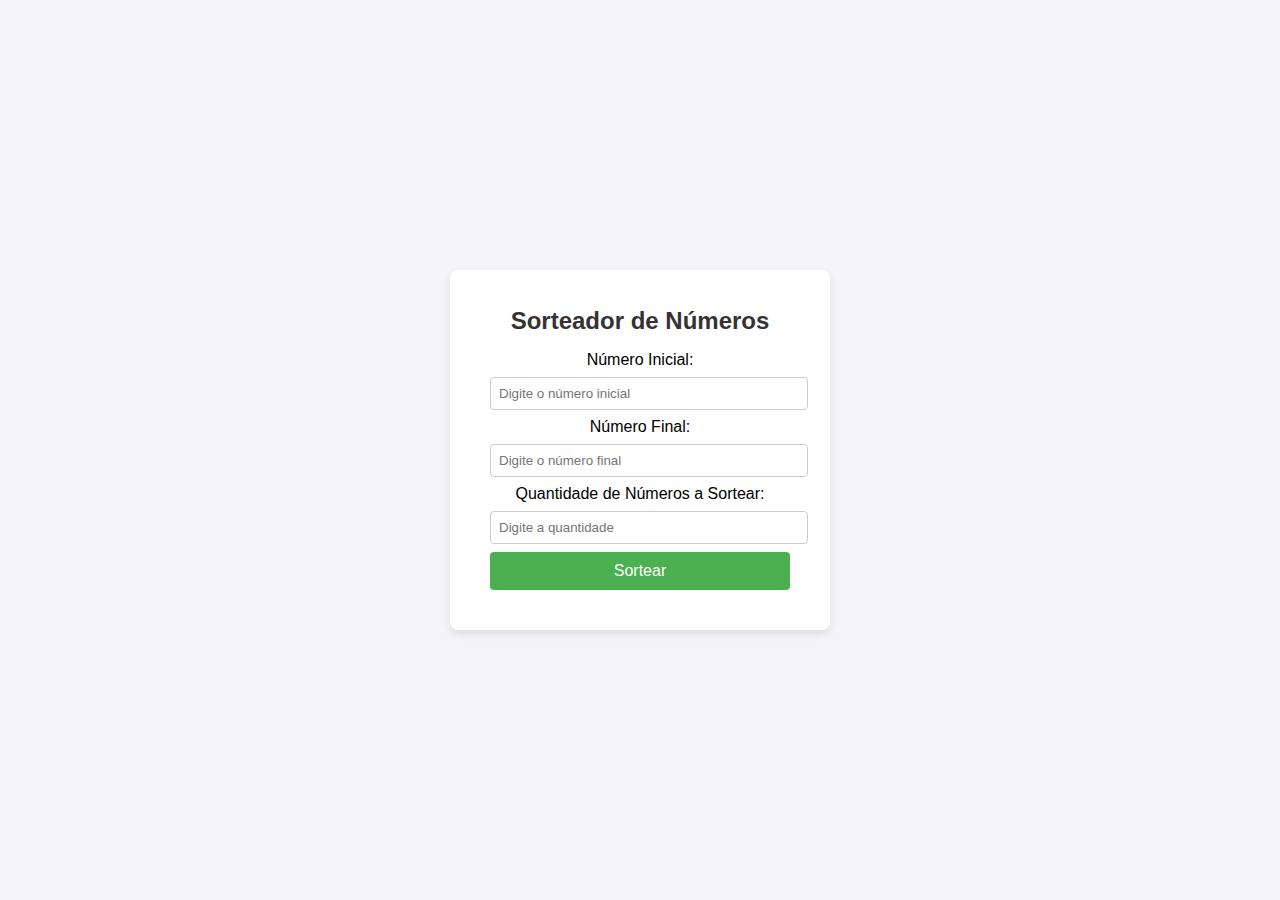
<file: AtividadesWEB/26-10/HTML/index.html>
<!DOCTYPE html>
<html lang="en">
<head>
    <meta charset="UTF-8">
    <meta name="viewport" content="width=device-width, initial-scale=1.0">
    <title>Document</title>
    <link rel="stylesheet" href="../CSS/style.css">
</head>
<body>
    
    <div class="container">
        <h1>Sorteador de Números</h1>
        <label for="startNumber">Número Inicial:</label>
        <input type="number" id="startNumber" min="0" placeholder="Digite o número inicial">
        
        <label for="endNumber">Número Final:</label>
        <input type="number" id="endNumber" min="0" placeholder="Digite o número final">
        
        <label for="quantity">Quantidade de Números a Sortear:</label>
        <input type="number" id="quantity" min="1" placeholder="Digite a quantidade">

        <button onclick="sortearNumeros()">Sortear</button>

        <div class="result" id="result"></div>
    </div>

    <script src="../JS/script.js"></script>

</body>
</html>
</file>
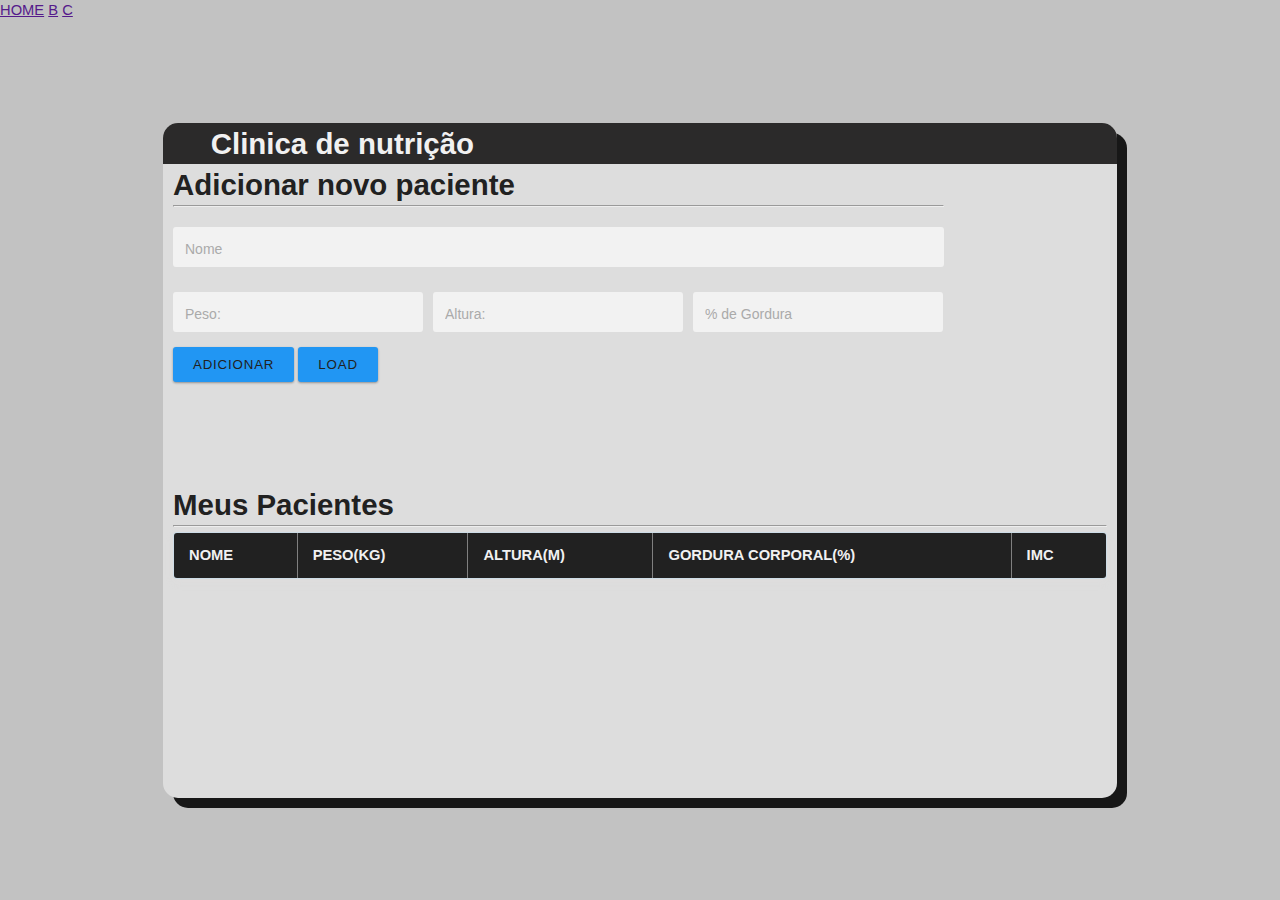
<file: AtividadesWEB/Atividade DOM COM XML/HTML/index.html>
<!DOCTYPE html>
<html lang="en">
<head>
    <meta charset="UTF-8">
    <meta name="viewport" content="width=device-width, initial-scale=1.0">
    <title>Document</title>
    <link rel="stylesheet" href="../CSS/style.css">
    
</head>
<body>
    
<div id="Container">
    <div id="header">
        <a href="">HOME</a>
        <a href="">B</a>
        <a href="">C</a>
    </div>
    <div id="body">
        <div id="cadastro-cartao">
            <div id="cartao-titulo">
                <h1>Clinica de nutrição</h1>
            </div> 
            <div id="cartao-corpo">
                <form action="" id="form">
                    <h1>Adicionar novo paciente</h1>
                    <hr>
                    <div id="cartao_nome">
                        <label class="custom-field three" >
                            <input id="inp_nome" type="text" placeholder="&nbsp;" >
                            <span class="placeholder">Nome</span>
                            <span class="border"></span>
                        </label>
                        
                    </div>
                    
                    <div id="cartao-input_geral">

                        <div class="cartao_input_1">
                            <label class="custom-field three" >
                                <input id="inp_peso" type="text" placeholder="&nbsp;" >
                                <span class="placeholder">Peso:</span>
                                <span class="border"></span>
                            </label>
                        </div>

                        <div id="cartao_input_2">
                            <label class="custom-field three" >
                                <input id="inp_altura"  type="text" placeholder="&nbsp;" >
                                <span class="placeholder">Altura:</span>
                                <span class="border"></span>
                            </label>

                        </div>

                        <div class="cartao_input_3">
                            <label class="custom-field three" >
                                <input id="inp_porc_gordura" type="text" placeholder="&nbsp;" >
                                <span class="placeholder">% de Gordura</span>
                                <span class="border"></span>
                            </label>
                        </div>
                        
                    </div>
                    <div class="btn-box">
                        <button class="btn btn-submit" type="submit" onclick="adicionarPessoa(event)" >
                            Adicionar
                        </button>

                        <button class="btn btn-submit" type="submit" onclick="loadXMLDoc(event)" >
                            LOAD
                        </button>
                    </div>
                    
                </form>
            </div>
        </div>

        <div id="Pacientes">
            <h1>Meus Pacientes</h1>
            <hr>
            <table id="tabelaPessoas" border="1">
                <thead>
                    <tr>
                        <th>Nome</th>
                        <th>PESO(Kg)</th>
                        <th>Altura(m)</th>
                        <th>Gordura Corporal(%)</th>
                        <th>IMC</th>
                    </tr>
                </thead>
                <tbody>
                    <!-- Novos itens aparecerão aqui -->
                </tbody>
            </table>
        </div>
    </div>
    <div id="footer">

    </div>
</div>

 <script src="../JS/script.js"></script>

</body>
</html>
</file>
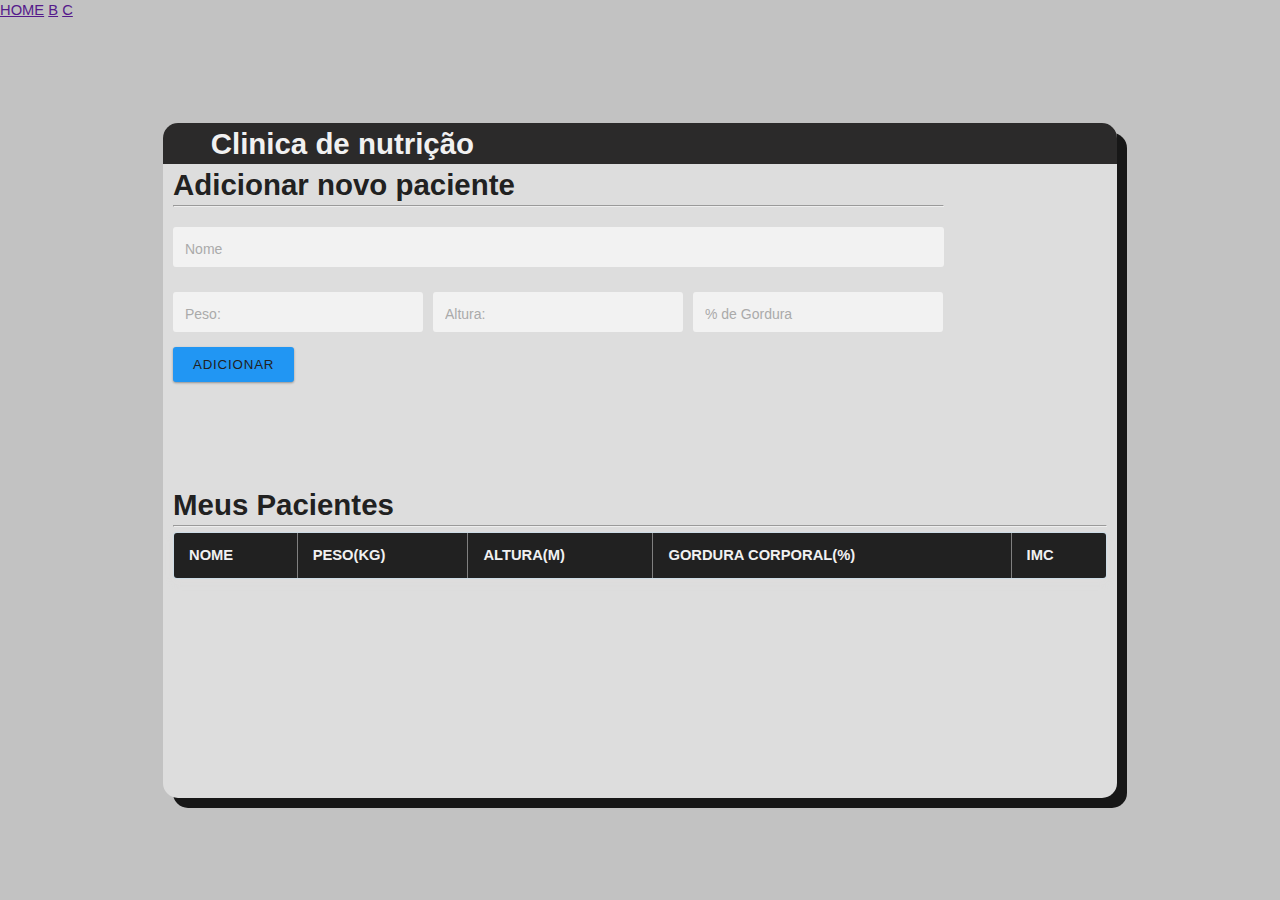
<file: AtividadesWEB/Atividade DOM/HTML/index.html>
<!DOCTYPE html>
<html lang="en">
<head>
    <meta charset="UTF-8">
    <meta name="viewport" content="width=device-width, initial-scale=1.0">
    <title>Document</title>
    <link rel="stylesheet" href="../CSS/style.css">
    
</head>
<body>
    
<div id="Container">
    <div id="header">
        <a href="">HOME</a>
        <a href="">B</a>
        <a href="">C</a>
    </div>
    <div id="body">
        <div id="cadastro-cartao">
            <div id="cartao-titulo">
                <h1>Clinica de nutrição</h1>
            </div> 
            <div id="cartao-corpo">
                <form action="" id="form">
                    <h1>Adicionar novo paciente</h1>
                    <hr>
                    <div id="cartao_nome">
                        <label class="custom-field three" >
                            <input id="inp_nome" type="text" placeholder="&nbsp;" >
                            <span class="placeholder">Nome</span>
                            <span class="border"></span>
                        </label>
                        
                    </div>
                    
                    <div id="cartao-input_geral">

                        <div class="cartao_input_1">
                            <label class="custom-field three" >
                                <input id="inp_peso" type="text" placeholder="&nbsp;" >
                                <span class="placeholder">Peso:</span>
                                <span class="border"></span>
                            </label>
                        </div>

                        <div id="cartao_input_2">
                            <label class="custom-field three" >
                                <input id="inp_altura"  type="text" placeholder="&nbsp;" >
                                <span class="placeholder">Altura:</span>
                                <span class="border"></span>
                            </label>

                        </div>

                        <div class="cartao_input_3">
                            <label class="custom-field three" >
                                <input id="inp_porc_gordura" type="text" placeholder="&nbsp;" >
                                <span class="placeholder">% de Gordura</span>
                                <span class="border"></span>
                            </label>
                        </div>
                        
                    </div>
                    <div class="btn-box">
                        <button class="btn btn-submit" type="submit" onclick="adicionarPessoa(event)" >
                            Adicionar
                        </button>
                    </div>
                    
                </form>
            </div>
        </div>

        <div id="Pacientes">
            <h1>Meus Pacientes</h1>
            <hr>
            <table id="tabelaPessoas" border="1">
                <thead>
                    <tr>
                        <th>Nome</th>
                        <th>PESO(Kg)</th>
                        <th>Altura(m)</th>
                        <th>Gordura Corporal(%)</th>
                        <th>IMC</th>
                    </tr>
                </thead>
                <tbody>
                    <!-- Novos itens aparecerão aqui -->
                </tbody>
            </table>
        </div>
    </div>
    <div id="footer">

    </div>
</div>

 <script src="../JS/script.js"></script>

</body>
</html>
</file>
<file: AtividadesWEB/26-10/CSS/style.css>
body {
    font-family: Arial, sans-serif;
    display: flex;
    justify-content: center;
    align-items: center;
    height: 100vh;
    margin: 0;
    background-color: #f4f4f9;
}
.container {
    text-align: center;
    background: #fff;
    padding: 20px 40px;
    border-radius: 8px;
    box-shadow: 0 4px 8px rgba(0, 0, 0, 0.1);
    width: 300px;
}
h1 {
    color: #333;
    font-size: 24px;
}
input[type="number"] {
    width: 100%;
    padding: 8px;
    margin: 8px 0;
    border-radius: 4px;
    border: 1px solid #ccc;
}
button {
    width: 100%;
    padding: 10px;
    font-size: 16px;
    color: #fff;
    background-color: #4CAF50;
    border: none;
    border-radius: 4px;
    cursor: pointer;
}
button:hover {
    background-color: #45a049;
}
.result {
    margin-top: 20px;
    font-size: 18px;
    color: #333;
}
</file>
<file: AtividadesWEB/Atividade DOM COM XML/CSS/style.css>
:root {
    --color-light:#0077FF;
    --color-dark: #212121;
    --color-signal: #fab700;
    --bg-color: #424242;
    --hl-color: #2196F3;
    --muted-color: mix(white, var(--bg-color), 70%);
    --trans-time: 300ms;
    --width: 320px;



    
    --color-background: var(--color-light);
    --color-text: var(--color-dark);
    --color-accent: var(--color-signal);
    
    --size-bezel: .5rem;
    --size-radius: 4px;
    
    
    line-height: 1.4;
    
    font-family: 'Inter', sans-serif;
    font-size: calc(.6rem + .4vw);
    color: var(--color-text);
    background: var(--color-background);
    font-weight: 300;
}


body{
    margin: 0;
    padding: 0;
}

*{
    margin: 0;
    padding: 0;
    box-sizing: border-box
}

#body{
    margin: auto;
}

#Container{
    display: flex;
    flex-direction: column;
    height: 100vh;
    width: 100vw;
    background-color: #c2c2c2;
}
#cartao-titulo{
    padding-left: 5%;
    background-color: #2b2a2a;
    color: #f1f1f1;
    border-radius: 15px 15px 0px 0px ;
}

#cadastro-cartao{
    display: flex;
    margin: auto;
    flex-direction: column;
    background-color: rgb(221, 221, 221);
    width: 106vh;
    height: 39vh;
    border-radius: 15px 15px 0px 0px;
    -webkit-box-shadow: 10px 10px 0px 0px rgba(0, 0, 0, 0.884);
    -moz-box-shadow: 10px 10px 0px 0px rgba(0, 0, 0, 0.884);
    box-shadow: 10px 10px 0px 0px rgba(0, 0, 0, 0.884);
}
#cartao-corpo{
    display: flex;
    margin-left: 10px;
}

#cartao-input_geral{
    display: flex;
    flex-direction: row;
    gap: 10px;
}

#cartao_input_1, #cartao_input_2, #cartao_input_3, #cartao_nome{
    display: flex;
    flex-direction: column;
    position: relative;
}

#cartao-input_geral> button{
    display: flex;
}


.custom-field {
    position: relative;
    font-size: 14px;
    border-top: 20px solid transparent;
    margin-bottom: 5px;
    display: inline-block;
    --field-padding: 12px;
  }
  
  .custom-field input {
    border: none;
    -webkit-appearance: none;
    -ms-appearance: none;
    -moz-appearance: none;
    appearance: none;
    background: #f2f2f2;
    padding: var(--field-padding);
    border-radius: 3px;
    width: 250px;
    outline: none;
    font-size: 14px;
  }

  .custom-field #inp_nome {
    border: none;
    -webkit-appearance: none;
    -ms-appearance: none;
    -moz-appearance: none;
    appearance: none;
    background: #f2f2f2;
    padding: var(--field-padding);
    border-radius: 3px;
    width: 771px;
    outline: none;
    font-size: 14px;
  }
  
  .custom-field .placeholder {
    position: absolute;
    left: var(--field-padding);
    width: calc(100% - (var(--field-padding) * 2));
    overflow: hidden;
    white-space: nowrap;
    text-overflow: ellipsis;
    top: 22px;
    line-height: 100%;
    transform: translateY(-50%);
    color: #aaa;
    transition: 
      top 0.3s ease,
      color 0.3s ease,
      font-size 0.3s ease;
  }
  
  .custom-field input.dirty + .placeholder,
  .custom-field input:focus + .placeholder,
  .custom-field input:not(:placeholder-shown) + .placeholder {
    top: -10px;
    font-size: 10px;
    color: #222;
  }
  
  

  .custom-field.three {
    --draw-duration: 0.1s;
    --draw-color: #222;
    --draw-line-width: 2px;
    --draw-easing: linear;
  }
  
  .custom-field.three .border {
    width: 100%;
    height: 100%;
    position: absolute;
    left: 0;
    top: 0;
    transform: none;
    display: flex;
    align-items: center;
    padding-left: 12px;
    border-radius: 3px;
  }
  
  .custom-field.three .border::after, 
  .custom-field.three .border::before {
    content: "";
    width: 0;
    height: 0;
    display: inline-block;
    position: absolute;
    border-radius: 3px;
  }
  
  .custom-field.three .border::before {
    left: 0;
    bottom: 0;
    border-right: 0px solid var(--draw-color);
    border-bottom: 0px solid var(--draw-color);
    transition: 
      border 0s linear calc(var(--draw-duration) * 4),
      height var(--draw-duration) var(--draw-easing) calc(var(--draw-duration) * 2),
      width var(--draw-duration) var(--draw-easing) calc(var(--draw-duration) * 3);
  }
  
  .custom-field.three .border::after {
    right: 0;
    top: 0;
    border-left: 0px solid var(--draw-color);
    border-top: 0px solid var(--draw-color);
    transition: 
      border 0s linear calc(var(--draw-duration) * 2),
      height var(--draw-duration) var(--draw-easing),
      width var(--draw-duration) var(--draw-easing) var(--draw-duration);
  }
  
  .custom-field.three input:focus ~ .border::before,
  .custom-field.three input:not(:placeholder-shown) ~ .border::before,
  .custom-field.three input.dirty ~ .border::before,
  .custom-field.three input:focus ~ .border::after,
  .custom-field.three input:not(:placeholder-shown) ~ .border::after,
  .custom-field.three input.dirty ~ .border::after {
    width: 100%;
    height: 100%;
    border-width: var(--draw-line-width);
  }
  
  .custom-field.three input:not(:placeholder-shown) ~ .border::before,
  .custom-field.three input.dirty ~ .border::before,
  .custom-field.three input:focus ~ .border::before {
    transition-delay: 0s, var(--draw-duration), 0s;
  }
  
  .custom-field.three input:not(:placeholder-shown) ~ .border::after,
  .custom-field.three input.dirty ~ .border::after,
  .custom-field.three input:focus ~ .border::after {
    transition-delay: 
      calc(var(--draw-duration) * 2), 
      calc(var(--draw-duration) * 3), 
      calc(var(--draw-duration) * 2);
  }


  /*/ BUTTONS // ============================== /*/
.btn {
  background: #fff;
  color: mix(black, var(--muted-color), 25%);
  border: none;
  padding: 10px 20px;
  border-radius: 3px;
  letter-spacing: 0.06em;
  text-transform: uppercase;
  text-decoration: none;
  outline: none;
  box-shadow: 0 1px 3px rgba(0, 0, 0, 0.12), 0 1px 2px rgba(0, 0, 0, 0.24);
  transition: all 0.3s cubic-bezier(.25, .8, .25, 1);
  &:hover {
    color: mix(black, var(--muted-color), 30%);
    box-shadow: 0 7px 14px rgba(0, 0, 0, 0.18), 0 5px 5px rgba(0, 0, 0, 0.12);
  }
  &.btn-link {
    background: --hl-color;
    color: mix(white, var(--hl-color), 80%);
    &:hover {
      background: darken(var(--hl-color), 5%);
      color: mix(white, var(--hl-color), 85%);
    }
  }
  &.btn-submit {
    background: var(--hl-color);
    color: mix(white, var(--hl-color), 70%);
    &:hover {
      background: darken(var(--hl-color), 5%);
      color: mix(white, var(--hl-color), 85%);
    }
  }
  &.btn-cancel {
    background: #eee;
    &:hover {
      background: darken(#eee, 5%);
      color: mix(black, var(--muted-color), 30%);
    }
  }
}

.btn-box {
  text-align: start;
  margin: 10px 0;
}
  
/*-----------TABELA------------*/

#Pacientes{
    display: flex;
    margin: auto;
    flex-direction: column;
    background-color: rgb(221, 221, 221);
    width: 106vh;
    min-height: 36vh;
    height: auto;
    border-radius: 0px 0px 15px 15px;
    overflow: hidden;
    padding: 10px;
    -webkit-box-shadow: 10px 10px 0px 0px rgba(0, 0, 0, 0.884);
    -moz-box-shadow: 10px 10px 0px 0px rgba(0, 0, 0, 0.884);
    box-shadow: 10px 10px 0px 0px rgba(0, 0, 0, 0.884);
}

/* Tabela Pacientes */
#Pacientes table {
    width: 100%;
    margin-top: 5px;
    border-collapse: collapse;
    font-family: 'Inter', sans-serif;
    color: var(--color-text);
    background-color: #cddce6;
    border-radius: var(--size-radius);
    overflow: hidden;
    box-shadow: 0 4px 8px rgba(231, 225, 225, 0.1);
}

#Pacientes th, #Pacientes td {
    padding: 12px 15px;
    text-align: left;
    border-bottom: 1px solid rgba(0, 0, 0, 0.1);
    transition: background-color var(--trans-time);
}

#Pacientes th {
    background-color: var(--color-dark);
    color: #f1f1f1;
    font-weight: bold;
    text-transform: uppercase;
}

#Pacientes tbody tr:hover {
    background-color: var(--color-signal);
    color: #fff;
}

#Pacientes tbody tr:last-child td {
    border-bottom: none;
}

#Pacientes td {
    font-size: calc(.6rem + .2vw);
    color: var(--color-dark);
}

tr:nth-child(even) {
  background-color: #f2f2f2;
}

/* Botão na tabela */
#Pacientes .btn {
    background: var(--hl-color);
    color: #fff;
    padding: 8px 12px;
    border-radius: var(--size-radius);
    font-size: 0.9em;
    cursor: pointer;
    transition: background var(--trans-time), box-shadow var(--trans-time);
}

#Pacientes .btn:hover {
    background: darken(var(--hl-color), 5%);
    box-shadow: 0 4px 8px rgba(0, 0, 0, 0.15);
}
</file>
<file: AtividadesWEB/Atividade DOM/CSS/style.css>
:root {
    --color-light:#0077FF;
    --color-dark: #212121;
    --color-signal: #fab700;
    --bg-color: #424242;
    --hl-color: #2196F3;
    --muted-color: mix(white, var(--bg-color), 70%);
    --trans-time: 300ms;
    --width: 320px;



    
    --color-background: var(--color-light);
    --color-text: var(--color-dark);
    --color-accent: var(--color-signal);
    
    --size-bezel: .5rem;
    --size-radius: 4px;
    
    
    line-height: 1.4;
    
    font-family: 'Inter', sans-serif;
    font-size: calc(.6rem + .4vw);
    color: var(--color-text);
    background: var(--color-background);
    font-weight: 300;
}


body{
    margin: 0;
    padding: 0;
}

*{
    margin: 0;
    padding: 0;
    box-sizing: border-box
}

#body{
    margin: auto;
}

#Container{
    display: flex;
    flex-direction: column;
    height: 100vh;
    width: 100vw;
    background-color: #c2c2c2;
}
#cartao-titulo{
    padding-left: 5%;
    background-color: #2b2a2a;
    color: #f1f1f1;
    border-radius: 15px 15px 0px 0px ;
}

#cadastro-cartao{
    display: flex;
    margin: auto;
    flex-direction: column;
    background-color: rgb(221, 221, 221);
    width: 106vh;
    height: 39vh;
    border-radius: 15px 15px 0px 0px;
    -webkit-box-shadow: 10px 10px 0px 0px rgba(0, 0, 0, 0.884);
    -moz-box-shadow: 10px 10px 0px 0px rgba(0, 0, 0, 0.884);
    box-shadow: 10px 10px 0px 0px rgba(0, 0, 0, 0.884);
}
#cartao-corpo{
    display: flex;
    margin-left: 10px;
}

#cartao-input_geral{
    display: flex;
    flex-direction: row;
    gap: 10px;
}

#cartao_input_1, #cartao_input_2, #cartao_input_3, #cartao_nome{
    display: flex;
    flex-direction: column;
    position: relative;
}

#cartao-input_geral> button{
    display: flex;
}


.custom-field {
    position: relative;
    font-size: 14px;
    border-top: 20px solid transparent;
    margin-bottom: 5px;
    display: inline-block;
    --field-padding: 12px;
  }
  
  .custom-field input {
    border: none;
    -webkit-appearance: none;
    -ms-appearance: none;
    -moz-appearance: none;
    appearance: none;
    background: #f2f2f2;
    padding: var(--field-padding);
    border-radius: 3px;
    width: 250px;
    outline: none;
    font-size: 14px;
  }

  .custom-field #inp_nome {
    border: none;
    -webkit-appearance: none;
    -ms-appearance: none;
    -moz-appearance: none;
    appearance: none;
    background: #f2f2f2;
    padding: var(--field-padding);
    border-radius: 3px;
    width: 771px;
    outline: none;
    font-size: 14px;
  }
  
  .custom-field .placeholder {
    position: absolute;
    left: var(--field-padding);
    width: calc(100% - (var(--field-padding) * 2));
    overflow: hidden;
    white-space: nowrap;
    text-overflow: ellipsis;
    top: 22px;
    line-height: 100%;
    transform: translateY(-50%);
    color: #aaa;
    transition: 
      top 0.3s ease,
      color 0.3s ease,
      font-size 0.3s ease;
  }
  
  .custom-field input.dirty + .placeholder,
  .custom-field input:focus + .placeholder,
  .custom-field input:not(:placeholder-shown) + .placeholder {
    top: -10px;
    font-size: 10px;
    color: #222;
  }
  
  

  .custom-field.three {
    --draw-duration: 0.1s;
    --draw-color: #222;
    --draw-line-width: 2px;
    --draw-easing: linear;
  }
  
  .custom-field.three .border {
    width: 100%;
    height: 100%;
    position: absolute;
    left: 0;
    top: 0;
    transform: none;
    display: flex;
    align-items: center;
    padding-left: 12px;
    border-radius: 3px;
  }
  
  .custom-field.three .border::after, 
  .custom-field.three .border::before {
    content: "";
    width: 0;
    height: 0;
    display: inline-block;
    position: absolute;
    border-radius: 3px;
  }
  
  .custom-field.three .border::before {
    left: 0;
    bottom: 0;
    border-right: 0px solid var(--draw-color);
    border-bottom: 0px solid var(--draw-color);
    transition: 
      border 0s linear calc(var(--draw-duration) * 4),
      height var(--draw-duration) var(--draw-easing) calc(var(--draw-duration) * 2),
      width var(--draw-duration) var(--draw-easing) calc(var(--draw-duration) * 3);
  }
  
  .custom-field.three .border::after {
    right: 0;
    top: 0;
    border-left: 0px solid var(--draw-color);
    border-top: 0px solid var(--draw-color);
    transition: 
      border 0s linear calc(var(--draw-duration) * 2),
      height var(--draw-duration) var(--draw-easing),
      width var(--draw-duration) var(--draw-easing) var(--draw-duration);
  }
  
  .custom-field.three input:focus ~ .border::before,
  .custom-field.three input:not(:placeholder-shown) ~ .border::before,
  .custom-field.three input.dirty ~ .border::before,
  .custom-field.three input:focus ~ .border::after,
  .custom-field.three input:not(:placeholder-shown) ~ .border::after,
  .custom-field.three input.dirty ~ .border::after {
    width: 100%;
    height: 100%;
    border-width: var(--draw-line-width);
  }
  
  .custom-field.three input:not(:placeholder-shown) ~ .border::before,
  .custom-field.three input.dirty ~ .border::before,
  .custom-field.three input:focus ~ .border::before {
    transition-delay: 0s, var(--draw-duration), 0s;
  }
  
  .custom-field.three input:not(:placeholder-shown) ~ .border::after,
  .custom-field.three input.dirty ~ .border::after,
  .custom-field.three input:focus ~ .border::after {
    transition-delay: 
      calc(var(--draw-duration) * 2), 
      calc(var(--draw-duration) * 3), 
      calc(var(--draw-duration) * 2);
  }


  /*/ BUTTONS // ============================== /*/
.btn {
  background: #fff;
  color: mix(black, var(--muted-color), 25%);
  border: none;
  padding: 10px 20px;
  border-radius: 3px;
  letter-spacing: 0.06em;
  text-transform: uppercase;
  text-decoration: none;
  outline: none;
  box-shadow: 0 1px 3px rgba(0, 0, 0, 0.12), 0 1px 2px rgba(0, 0, 0, 0.24);
  transition: all 0.3s cubic-bezier(.25, .8, .25, 1);
  &:hover {
    color: mix(black, var(--muted-color), 30%);
    box-shadow: 0 7px 14px rgba(0, 0, 0, 0.18), 0 5px 5px rgba(0, 0, 0, 0.12);
  }
  &.btn-link {
    background: --hl-color;
    color: mix(white, var(--hl-color), 80%);
    &:hover {
      background: darken(var(--hl-color), 5%);
      color: mix(white, var(--hl-color), 85%);
    }
  }
  &.btn-submit {
    background: var(--hl-color);
    color: mix(white, var(--hl-color), 70%);
    &:hover {
      background: darken(var(--hl-color), 5%);
      color: mix(white, var(--hl-color), 85%);
    }
  }
  &.btn-cancel {
    background: #eee;
    &:hover {
      background: darken(#eee, 5%);
      color: mix(black, var(--muted-color), 30%);
    }
  }
}

.btn-box {
  text-align: start;
  margin: 10px 0;
}
  
/*-----------TABELA------------*/

#Pacientes{
    display: flex;
    margin: auto;
    flex-direction: column;
    background-color: rgb(221, 221, 221);
    width: 106vh;
    min-height: 36vh;
    height: auto;
    border-radius: 0px 0px 15px 15px;
    overflow: hidden;
    padding: 10px;
    -webkit-box-shadow: 10px 10px 0px 0px rgba(0, 0, 0, 0.884);
    -moz-box-shadow: 10px 10px 0px 0px rgba(0, 0, 0, 0.884);
    box-shadow: 10px 10px 0px 0px rgba(0, 0, 0, 0.884);
}

/* Tabela Pacientes */
#Pacientes table {
    width: 100%;
    margin-top: 5px;
    border-collapse: collapse;
    font-family: 'Inter', sans-serif;
    color: var(--color-text);
    background-color: #cddce6;
    border-radius: var(--size-radius);
    overflow: hidden;
    box-shadow: 0 4px 8px rgba(231, 225, 225, 0.1);
}

#Pacientes th, #Pacientes td {
    padding: 12px 15px;
    text-align: left;
    border-bottom: 1px solid rgba(0, 0, 0, 0.1);
    transition: background-color var(--trans-time);
}

#Pacientes th {
    background-color: var(--color-dark);
    color: #f1f1f1;
    font-weight: bold;
    text-transform: uppercase;
}

#Pacientes tbody tr:hover {
    background-color: var(--color-signal);
    color: #fff;
}

#Pacientes tbody tr:last-child td {
    border-bottom: none;
}

#Pacientes td {
    font-size: calc(.6rem + .2vw);
    color: var(--color-dark);
}

/* Botão na tabela */
#Pacientes .btn {
    background: var(--hl-color);
    color: #fff;
    padding: 8px 12px;
    border-radius: var(--size-radius);
    font-size: 0.9em;
    cursor: pointer;
    transition: background var(--trans-time), box-shadow var(--trans-time);
}

#Pacientes .btn:hover {
    background: darken(var(--hl-color), 5%);
    box-shadow: 0 4px 8px rgba(0, 0, 0, 0.15);
}
</file>
